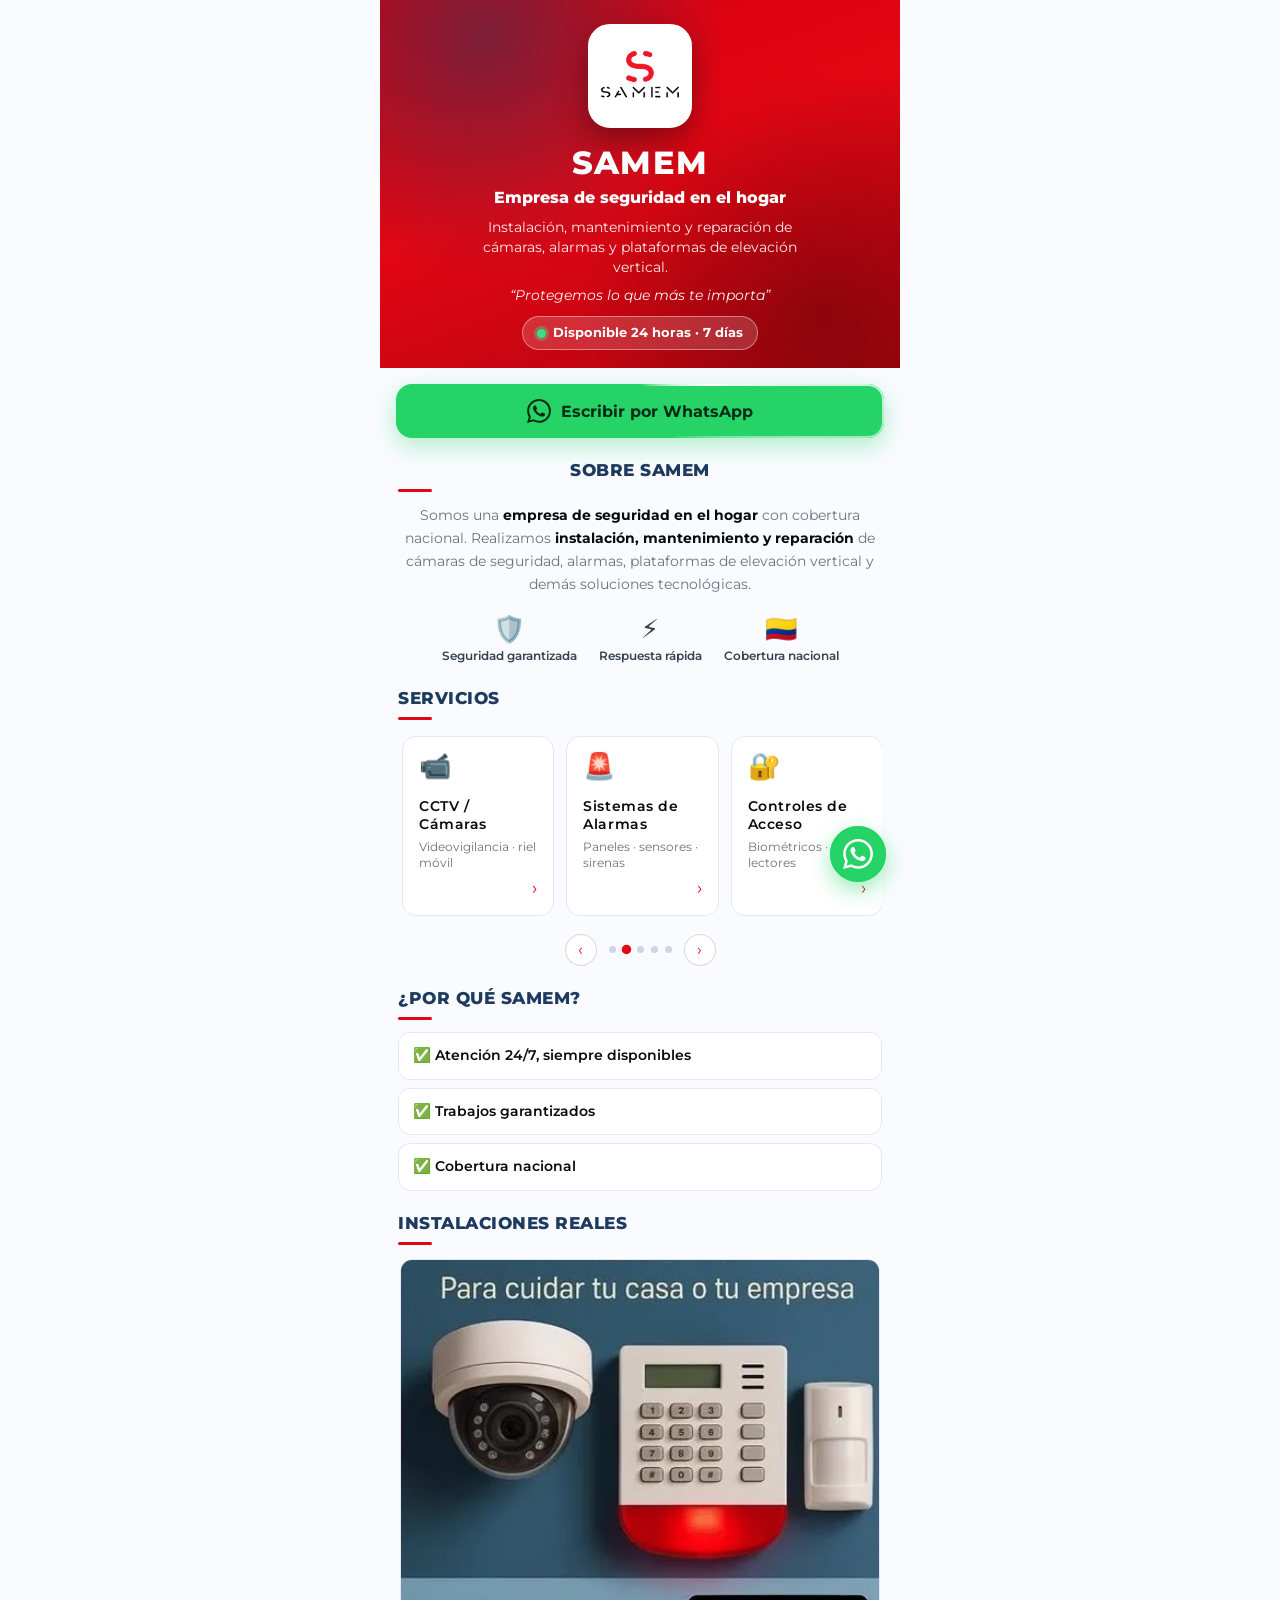
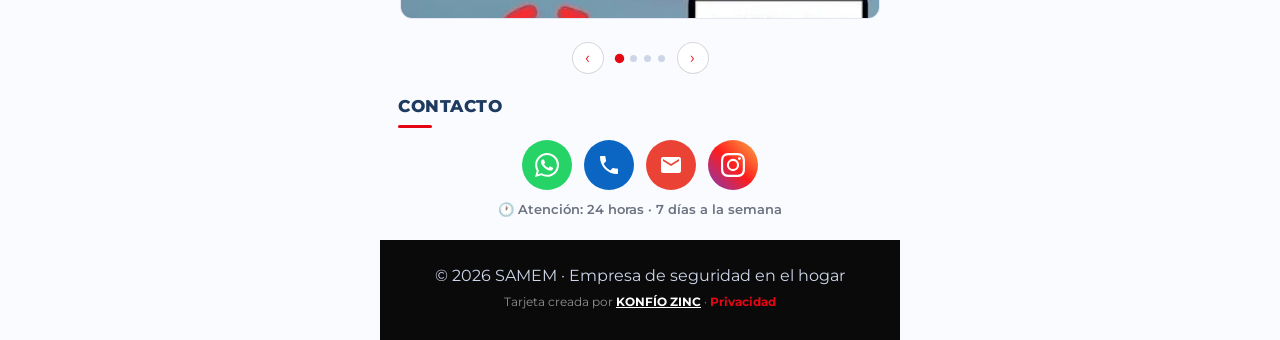
<file: index.html>
<!DOCTYPE html>
<html lang="es-CO">
<head>
<meta charset="UTF-8">
<meta name="viewport" content="width=device-width, initial-scale=1.0">
<meta name="theme-color" content="#E30613">
<title>SAMEM · Empresa de seguridad en el hogar — Cámaras, alarmas y ascensores</title>
<meta name="description" content="SAMEM · Empresa de seguridad en el hogar. Instalación, mantenimiento y reparación de cámaras de seguridad, alarmas, plataformas de elevación vertical y solucio…">
<meta name="author" content="SAMEM">
<meta name="robots" content="index, follow, max-image-preview:large">
<link rel="canonical" href="https://konfiozinc.github.io/samem/">

<!-- Open Graph -->
<meta property="og:type" content="website">
<meta property="og:site_name" content="SAMEM">
<meta property="og:locale" content="es_CO">
<meta property="og:url" content="https://konfiozinc.github.io/samem/">
<meta property="og:title" content="SAMEM · Empresa de seguridad en el hogar">
<meta property="og:description" content="Empresa de seguridad en el hogar. Instalación, mantenimiento y reparación de cámaras, alarmas, plataformas de elevación vertical y soluciones tecnológicas.">
<meta property="og:image" content="https://konfiozinc.github.io/samem/assets/img/og-samem.png">
<meta property="og:image:width" content="1200">
<meta property="og:image:height" content="630">
<meta property="og:image:alt" content="SAMEM — Empresa de seguridad en el hogar">

<!-- Twitter -->
<meta name="twitter:card" content="summary_large_image">
<meta name="twitter:title" content="SAMEM · Empresa de seguridad en el hogar">
<meta name="twitter:description" content="Empresa de seguridad en el hogar. Instalación, mantenimiento y reparación de cámaras, alarmas, plataformas de elevación vertical y soluciones tecnológicas.">
<meta name="twitter:image" content="https://konfiozinc.github.io/samem/assets/img/og-samem.png">

<!-- PWA -->
<link rel="manifest" href="manifest.json">
<link rel="icon" type="image/png" href="assets/img/favicon-64.png">
<link rel="apple-touch-icon" href="assets/img/apple-touch-180.png">

<!-- JSON-LD -->
<script type="application/ld+json">
{
  "@context": "https://schema.org",
  "@type": "ProfessionalService",
  "name": "SAMEM",
  "description": "Empresa de seguridad en el hogar. Instalación, mantenimiento y reparación de cámaras de seguridad, alarmas, plataformas de elevación vertical y soluciones tecnológicas.",
  "slogan": "Empresa de seguridad en el hogar",
  "telephone": "+573225288034",
  "email": "samemsoluciones@gmail.com",
  "url": "https://konfiozinc.github.io/samem/",
  "image": "https://konfiozinc.github.io/samem/assets/img/logo.jpeg",
  "priceRange": "$$",
  "areaServed": { "@type": "Country", "name": "Colombia" },
  "openingHoursSpecification": { "@type": "OpeningHoursSpecification", "dayOfWeek": ["Monday","Tuesday","Wednesday","Thursday","Friday","Saturday","Sunday"], "opens": "00:00", "closes": "23:59" },
  "sameAs": ["https://www.instagram.com/samemsoluciones"]
}
</script>

<link rel="preconnect" href="https://fonts.googleapis.com">
<link rel="preconnect" href="https://fonts.gstatic.com" crossorigin>
<link href="https://fonts.googleapis.com/css2?family=Montserrat:wght@400;500;600;700;800&display=swap" rel="stylesheet">
<link rel="stylesheet" href="styles.css">
    <link rel="icon" type="image/svg+xml" href="favicon.svg">
</head>
<body>
<a class="skip-link" href="#contenido">Saltar al contenido</a>

<main id="contenido" class="contenedor">
  <!-- ═══ HERO ═══ -->
  <header class="hero">
    <img class="logo" src="assets/img/logo.jpeg" alt="Logo de SAMEM" decoding="async">
    <h1 class="nombre">SAMEM</h1>
    <p class="tagline">Empresa de seguridad en el hogar</p>
    <p class="descripcion">Instalación, mantenimiento y reparación de cámaras, alarmas y plataformas de elevación vertical.</p>
    <p class="lema">“Protegemos lo que más te importa”</p>
    <span class="estado"><span class="punto" aria-hidden="true"></span> Disponible 24 horas · 7 días</span>
  </header>

  <!-- ═══ CTA WhatsApp ═══ -->
  <a class="cta-wa" href="https://wa.me/573225288034?text=Hola%20Johnatan%2C%20quiero%20informaci%C3%B3n%20sobre%20los%20servicios%20de%20SAMEM" target="_blank" rel="noopener">
    <svg viewBox="0 0 24 24" aria-hidden="true"><path d="M17.472 14.382c-.297-.149-1.758-.867-2.03-.967-.273-.099-.471-.148-.67.15-.197.297-.767.966-.94 1.164-.173.199-.347.223-.644.075-.297-.15-1.255-.463-2.39-1.475-.883-.788-1.48-1.761-1.653-2.059-.173-.297-.018-.458.13-.606.134-.133.298-.347.446-.52.149-.174.198-.298.298-.497.099-.198.05-.371-.025-.52-.075-.149-.669-1.612-.916-2.207-.242-.579-.487-.5-.669-.51-.173-.008-.371-.01-.57-.01-.198 0-.52.074-.792.372-.272.297-1.04 1.016-1.04 2.479 0 1.462 1.065 2.875 1.213 3.074.149.198 2.096 3.2 5.077 4.487.709.306 1.262.489 1.694.625.712.227 1.36.195 1.871.118.571-.085 1.758-.719 2.006-1.413.248-.694.248-1.289.173-1.413-.074-.124-.272-.198-.57-.347m-5.421 7.403h-.004a9.87 9.87 0 01-5.031-1.378l-.361-.214-3.741.982.998-3.648-.235-.374a9.86 9.86 0 01-1.51-5.26c.001-5.45 4.436-9.884 9.888-9.884 2.64 0 5.122 1.03 6.988 2.898a9.825 9.825 0 012.893 6.994c-.003 5.45-4.437 9.884-9.885 9.884m8.413-18.297A11.815 11.815 0 0012.05 0C5.495 0 .16 5.335.157 11.892c0 2.096.547 4.142 1.588 5.945L.057 24l6.305-1.654a11.882 11.882 0 005.683 1.448h.005c6.554 0 11.89-5.335 11.893-11.893a11.821 11.821 0 00-3.48-8.413z"/></svg>
    Escribir por WhatsApp
  </a>

  <!-- ═══ SOBRE SAMEM ═══ -->
  <section class="seccion sobre-samem" id="sobre" aria-labelledby="titulo-sobre">
    <h2 id="titulo-sobre" class="titulo">Sobre SAMEM</h2>
    <p class="sobre-texto">
      Somos una <strong>empresa de seguridad en el hogar</strong> con cobertura nacional.
      Realizamos <strong>instalación, mantenimiento y reparación</strong> de cámaras
      de seguridad, alarmas, plataformas de elevación vertical y demás soluciones
      tecnológicas.
    </p>
    <div class="sobre-diferenciales">
      <div class="diferencial">
        <span class="icono">🛡️</span>
        <span>Seguridad garantizada</span>
      </div>
      <div class="diferencial">
        <span class="icono">⚡</span>
        <span>Respuesta rápida</span>
      </div>
      <div class="diferencial">
        <span class="icono">🇨🇴</span>
        <span>Cobertura nacional</span>
      </div>
    </div>
  </section>

  <!-- ═══ SERVICIOS ═══ -->
  <section class="seccion" aria-labelledby="titulo-servicios">
    <h2 id="titulo-servicios" class="titulo">Servicios</h2>
    <div class="carrusel-servicios" data-carrusel data-label="servicio">
      <div class="servicios-track" data-track>
        <button class="servicio" type="button" data-servicio="cctv">
          <span class="ico" aria-hidden="true">📹</span>
          <span class="nombre">CCTV / Cámaras</span>
          <span class="desc">Videovigilancia · riel móvil</span>
          <span class="flecha" aria-hidden="true">›</span>
        </button>
        <button class="servicio" type="button" data-servicio="alarma">
          <span class="ico" aria-hidden="true">🚨</span>
          <span class="nombre">Sistemas de Alarmas</span>
          <span class="desc">Paneles · sensores · sirenas</span>
          <span class="flecha" aria-hidden="true">›</span>
        </button>
        <button class="servicio" type="button" data-servicio="acceso">
          <span class="ico" aria-hidden="true">🔐</span>
          <span class="nombre">Controles de Acceso</span>
          <span class="desc">Biométricos · lectores</span>
          <span class="flecha" aria-hidden="true">›</span>
        </button>
        <button class="servicio" type="button" data-servicio="portero">
          <span class="ico" aria-hidden="true">📞</span>
          <span class="nombre">Video Porteros</span>
          <span class="desc">Intercomunicadores</span>
          <span class="flecha" aria-hidden="true">›</span>
        </button>
        <button class="servicio" type="button" data-servicio="ascensor">
          <span class="ico" aria-hidden="true">🛗</span>
          <span class="nombre">Mantenimiento de Ascensores</span>
          <span class="desc">Preventivo y correctivo</span>
          <span class="flecha" aria-hidden="true">›</span>
        </button>
      </div>
      <div class="carrusel-nav">
        <button class="carrusel-arrow prev" data-prev type="button" aria-label="Servicio anterior">‹</button>
        <div class="carrusel-dots" data-dots></div>
        <button class="carrusel-arrow next" data-next type="button" aria-label="Servicio siguiente">›</button>
      </div>
    </div>
  </section>

  <!-- ═══ POR QUÉ ELEGIRNOS ═══ -->
  <section class="seccion" aria-labelledby="titulo-porque">
    <h2 id="titulo-porque" class="titulo">¿Por qué SAMEM?</h2>
    <ul class="porque">
      <li>✅ Atención 24/7, siempre disponibles</li>
      <li>✅ Trabajos garantizados</li>
      <li>✅ Cobertura nacional</li>
    </ul>
  </section>

  <!-- ═══ GALERÍA (CARRUSEL) ═══ -->
  <section class="seccion" aria-labelledby="titulo-galeria">
    <h2 id="titulo-galeria" class="titulo">Instalaciones reales</h2>
    <div class="carrusel" data-carrusel data-label="imagen" data-autoplay>
      <div class="carrusel-track" data-track>
        <div class="slide"><img src="assets/img/servicio-cctv.webp" alt="Instalación de cámaras de seguridad SAMEM" loading="lazy" width="800" height="600"></div>
        <div class="slide"><img src="assets/img/servicio-alarma.webp" alt="Sistema de alarmas SAMEM" loading="lazy" width="800" height="600"></div>
        <div class="slide"><img src="assets/img/servicio-acceso.webp" alt="Control de acceso SAMEM" loading="lazy" width="800" height="600"></div>
        <div class="slide"><img src="assets/img/servicio-portero.webp" alt="Video portero SAMEM" loading="lazy" width="800" height="600"></div>
      </div>
      <div class="carrusel-nav">
        <button class="carrusel-arrow prev" data-prev type="button" aria-label="Imagen anterior">‹</button>
        <div class="carrusel-dots" data-dots></div>
        <button class="carrusel-arrow next" data-next type="button" aria-label="Imagen siguiente">›</button>
      </div>
    </div>
  </section>

  <!-- ═══ CONTACTO ═══ -->
  <section class="seccion" aria-labelledby="titulo-contacto">
    <h2 id="titulo-contacto" class="titulo">Contacto</h2>
    <div class="contacto-botones">
      <a class="btn-contacto whatsapp" href="https://wa.me/573225288034?text=Hola%20Johnatan%2C%20quiero%20informaci%C3%B3n%20sobre%20los%20servicios%20de%20SAMEM" target="_blank" rel="noopener" aria-label="Contactar por WhatsApp" title="WhatsApp">
        <svg viewBox="0 0 24 24" aria-hidden="true"><path d="M17.472 14.382c-.297-.149-1.758-.867-2.03-.967-.273-.099-.471-.148-.67.15-.197.297-.767.966-.94 1.164-.173.199-.347.223-.644.075-.297-.15-1.255-.463-2.39-1.475-.883-.788-1.48-1.761-1.653-2.059-.173-.297-.018-.458.13-.606.134-.133.298-.347.446-.52.149-.174.198-.298.298-.497.099-.198.05-.371-.025-.52-.075-.149-.669-1.612-.916-2.207-.242-.579-.487-.5-.669-.51-.173-.008-.371-.01-.57-.01-.198 0-.52.074-.792.372-.272.297-1.04 1.016-1.04 2.479 0 1.462 1.065 2.875 1.213 3.074.149.198 2.096 3.2 5.077 4.487.709.306 1.262.489 1.694.625.712.227 1.36.195 1.871.118.571-.085 1.758-.719 2.006-1.413.248-.694.248-1.289.173-1.413-.074-.124-.272-.198-.57-.347m-5.421 7.403h-.004a9.87 9.87 0 01-5.031-1.378l-.361-.214-3.741.982.998-3.648-.235-.374a9.86 9.86 0 01-1.51-5.26c.001-5.45 4.436-9.884 9.888-9.884 2.64 0 5.122 1.03 6.988 2.898a9.825 9.825 0 012.893 6.994c-.003 5.45-4.437 9.884-9.885 9.884m8.413-18.297A11.815 11.815 0 0012.05 0C5.495 0 .16 5.335.157 11.892c0 2.096.547 4.142 1.588 5.945L.057 24l6.305-1.654a11.882 11.882 0 005.683 1.448h.005c6.554 0 11.89-5.335 11.893-11.893a11.821 11.821 0 00-3.48-8.413z"/></svg>
      </a>
      <a class="btn-contacto telefono" href="tel:+573225288024" aria-label="Llamar por teléfono" title="Llamar">
        <svg viewBox="0 0 24 24" aria-hidden="true"><path d="M6.62 10.79c1.44 2.83 3.76 5.14 6.59 6.59l2.2-2.2c.27-.27.67-.36 1.02-.24 1.12.37 2.33.57 3.57.57.55 0 1 .45 1 1V20c0 .55-.45 1-1 1-9.39 0-17-7.61-17-17 0-.55.45-1 1-1h3.5c.55 0 1 .45 1 1 0 1.25.2 2.45.57 3.57.11.35.03.74-.25 1.02l-2.2 2.2z"/></svg>
      </a>
      <a class="btn-contacto correo" href="mailto:samemsoluciones@gmail.com" aria-label="Enviar correo electrónico" title="Correo">
        <svg viewBox="0 0 24 24" aria-hidden="true"><path d="M20 4H4c-1.1 0-2 .9-2 2v12c0 1.1.9 2 2 2h16c1.1 0 2-.9 2-2V6c0-1.1-.9-2-2-2zm0 4-8 5-8-5V6l8 5 8-5v2z"/></svg>
      </a>
      <a class="btn-contacto instagram" href="https://www.instagram.com/samemsoluciones" target="_blank" rel="noopener" aria-label="Ver Instagram" title="Instagram">
        <svg viewBox="0 0 24 24" aria-hidden="true"><path d="M12 2.163c3.204 0 3.584.012 4.85.07 3.252.148 4.771 1.691 4.919 4.919.058 1.265.069 1.645.069 4.849 0 3.205-.012 3.584-.069 4.849-.149 3.225-1.664 4.771-4.919 4.919-1.266.058-1.644.07-4.85.07-3.204 0-3.584-.012-4.849-.07-3.26-.149-4.771-1.699-4.919-4.92-.058-1.265-.07-1.644-.07-4.849 0-3.204.013-3.583.07-4.849.149-3.227 1.664-4.771 4.919-4.919 1.266-.057 1.645-.069 4.849-.069zM12 0C8.741 0 8.333.014 7.053.072 2.695.272.273 2.69.073 7.052.014 8.333 0 8.741 0 12c0 3.259.014 3.668.072 4.948.2 4.358 2.618 6.78 6.98 6.98C8.333 23.986 8.741 24 12 24c3.259 0 3.668-.014 4.948-.072 4.354-.2 6.782-2.618 6.979-6.98.059-1.28.073-1.689.073-4.948 0-3.259-.014-3.667-.072-4.947-.196-4.354-2.617-6.78-6.979-6.98C15.668.014 15.259 0 12 0zm0 5.838a6.162 6.162 0 100 12.324 6.162 6.162 0 000-12.324zM12 16a4 4 0 110-8 4 4 0 010 8zm6.406-11.845a1.44 1.44 0 100 2.881 1.44 1.44 0 000-2.881z"/></svg>
      </a>
    </div>
    <p class="horario">🕐 Atención: 24 horas · 7 días a la semana</p>
  </section>

  <!-- ═══ FOOTER ═══ -->
  <footer class="footer">
    <p>© <span id="anio"></span> SAMEM · Empresa de seguridad en el hogar</p>
    <p class="konfio">Tarjeta creada por <a href="https://konfiozinc.github.io/card/" target="_blank" rel="noopener" style="color: #ffffff; text-decoration: underline; font-weight: bold;">KONFÍO ZINC</a> · <a href="privacidad.html">Privacidad</a></p>
  </footer>
</main>

<!-- ═══ WHATSAPP FLOTANTE ═══ -->
<div class="wa-ancla">
  <a class="wa" href="https://wa.me/573225288034?text=Hola%20Johnatan%2C%20quiero%20informaci%C3%B3n%20sobre%20los%20servicios%20de%20SAMEM" target="_blank" rel="noopener" aria-label="Contactar por WhatsApp">
    <svg viewBox="0 0 24 24" aria-hidden="true"><path d="M17.472 14.382c-.297-.149-1.758-.867-2.03-.967-.273-.099-.471-.148-.67.15-.197.297-.767.966-.94 1.164-.173.199-.347.223-.644.075-.297-.15-1.255-.463-2.39-1.475-.883-.788-1.48-1.761-1.653-2.059-.173-.297-.018-.458.13-.606.134-.133.298-.347.446-.52.149-.174.198-.298.298-.497.099-.198.05-.371-.025-.52-.075-.149-.669-1.612-.916-2.207-.242-.579-.487-.5-.669-.51-.173-.008-.371-.01-.57-.01-.198 0-.52.074-.792.372-.272.297-1.04 1.016-1.04 2.479 0 1.462 1.065 2.875 1.213 3.074.149.198 2.096 3.2 5.077 4.487.709.306 1.262.489 1.694.625.712.227 1.36.195 1.871.118.571-.085 1.758-.719 2.006-1.413.248-.694.248-1.289.173-1.413-.074-.124-.272-.198-.57-.347m-5.421 7.403h-.004a9.87 9.87 0 01-5.031-1.378l-.361-.214-3.741.982.998-3.648-.235-.374a9.86 9.86 0 01-1.51-5.26c.001-5.45 4.436-9.884 9.888-9.884 2.64 0 5.122 1.03 6.988 2.898a9.825 9.825 0 012.893 6.994c-.003 5.45-4.437 9.884-9.885 9.884m8.413-18.297A11.815 11.815 0 0012.05 0C5.495 0 .16 5.335.157 11.892c0 2.096.547 4.142 1.588 5.945L.057 24l6.305-1.654a11.882 11.882 0 005.683 1.448h.005c6.554 0 11.89-5.335 11.893-11.893a11.821 11.821 0 00-3.48-8.413z"/></svg>
  </a>
</div>

<!-- ═══ MODAL ═══ -->
<div class="overlay" id="overlay" role="dialog" aria-modal="true" aria-label="Detalle del servicio">
  <div class="sheet">
    <button class="cerrar" id="btnCerrar" type="button" aria-label="Cerrar">✕</button>
    <div id="modalBody"></div>
  </div>
</div>

<script src="app.js" defer></script>
</body>
</html>
</file>
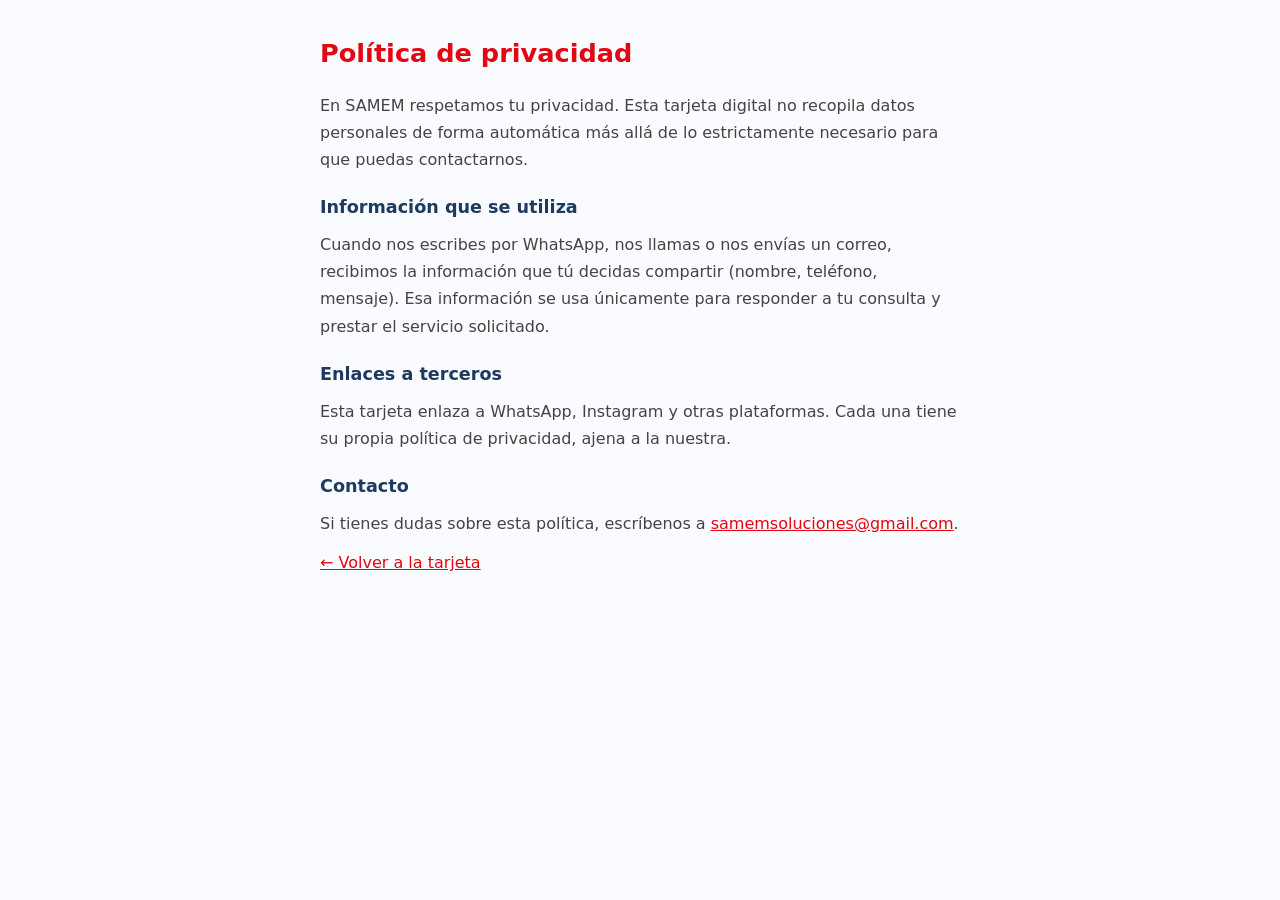
<file: privacidad.html>
<!DOCTYPE html>
<html lang="es">
<head>
  <meta charset="UTF-8" />
  <meta name="viewport" content="width=device-width, initial-scale=1.0" />
  <title>Política de privacidad — SAMEM</title>
  <meta name="robots" content="noindex" />
  <link rel="icon" type="image/png" href="assets/img/favicon-64.png" />
  <style>
    *{box-sizing:border-box;margin:0;padding:0}
    body{background:#FAFBFF;color:#0A0A0A;font-family:'Montserrat',system-ui,sans-serif;line-height:1.7;padding:32px 18px;display:flex;justify-content:center}
    .caja{max-width:640px}
    h1{color:#E30613;font-size:1.6rem;margin-bottom:16px}
    h2{font-size:1.1rem;margin:20px 0 8px;color:#1E3A5F}
    p{color:#444;margin-bottom:12px}
    a{color:#E30613}
  </style>
    <meta name="description" content="Política de privacidad de SAMEM. Tarjeta digital creada por KONFÍO ZINC.">
    <meta property="og:title" content="Política de privacidad · SAMEM">
    <meta property="og:description" content="Política de privacidad de SAMEM. Tarjeta digital creada por KONFÍO ZINC.">
    <meta property="og:image" content="https://konfiozinc.github.io/card/assets/img/og/og-tarjetas-digitales.png">
    <meta property="og:image:width" content="1200">
    <meta property="og:image:height" content="630">
    <meta property="og:type" content="website">
    <meta property="og:site_name" content="KONFÍO ZINC">
    <meta property="og:locale" content="es_CO">
    <link rel="icon" type="image/svg+xml" href="favicon.svg">
</head>
<body>
  <main class="caja">
    <h1>Política de privacidad</h1>
    <p>En SAMEM respetamos tu privacidad. Esta tarjeta digital no recopila datos personales de forma automática más allá de lo estrictamente necesario para que puedas contactarnos.</p>

    <h2>Información que se utiliza</h2>
    <p>Cuando nos escribes por WhatsApp, nos llamas o nos envías un correo, recibimos la información que tú decidas compartir (nombre, teléfono, mensaje). Esa información se usa únicamente para responder a tu consulta y prestar el servicio solicitado.</p>

    <h2>Enlaces a terceros</h2>
    <p>Esta tarjeta enlaza a WhatsApp, Instagram y otras plataformas. Cada una tiene su propia política de privacidad, ajena a la nuestra.</p>

    <h2>Contacto</h2>
    <p>Si tienes dudas sobre esta política, escríbenos a <a href="mailto:samemsoluciones@gmail.com">samemsoluciones@gmail.com</a>.</p>

    <p><a href="./">← Volver a la tarjeta</a></p>
  </main>
</body>
</html>
</file>
<file: styles.css>
:root{
  --rojo:#E30613; --rojo-osc:#b0050f; --azul:#1E3A5F; --negro:#0A0A0A;
  --blanco:#FFFFFF; --gris:#6B7280; --fondo:#FAFBFF; --fondo-suave:#F1F4FB;
  --borde:#E3E8F2; --radio:16px; --t:'Montserrat',system-ui,sans-serif;
}
*{box-sizing:border-box;margin:0;padding:0}
html{scroll-behavior:smooth}
body{font-family:var(--t);background:var(--fondo);color:var(--negro);line-height:1.5;display:flex;justify-content:center}
button{font-family:var(--t)} a{text-decoration:none;color:inherit} img{max-width:100%;height:auto}
:focus-visible{outline:3px solid var(--azul);outline-offset:2px;border-radius:6px}
.skip-link{position:absolute;left:-9999px;top:0;background:var(--rojo);color:#fff;padding:10px 16px;border-radius:0 0 10px 0;z-index:100;font-weight:700}
.skip-link:focus{left:0}
.contenedor{width:100%;max-width:520px;min-height:100vh;background:var(--fondo)}

/* HERO */
.hero{position:relative;overflow:hidden;text-align:center;padding:24px 20px 18px;background:linear-gradient(160deg,#d5000f 0%,var(--rojo) 45%,var(--rojo-osc) 100%);color:#fff}
.hero::before{content:"";position:absolute;inset:0;background:radial-gradient(circle at 20% 10%,rgba(30,58,95,.5),transparent 45%),radial-gradient(circle at 85% 85%,rgba(0,0,0,.25),transparent 45%)}
.hero *{position:relative}
.logo{width:104px;height:104px;border-radius:22px;object-fit:contain;background:#fff;padding:7px;border:3px solid #fff;box-shadow:0 12px 30px rgba(0,0,0,.35),0 0 0 0 rgba(255,255,255,.5);animation:resaltar 3s ease-in-out infinite}
@keyframes resaltar{0%,100%{box-shadow:0 12px 30px rgba(0,0,0,.35),0 0 0 0 rgba(255,255,255,.5)}50%{box-shadow:0 14px 34px rgba(0,0,0,.4),0 0 0 10px rgba(255,255,255,.12)}}
.nombre{font-size:2rem;font-weight:800;letter-spacing:.04em;margin-top:10px;line-height:1.1}
.tagline{font-size:1rem;font-weight:800;margin-top:6px}
.descripcion{font-size:.85rem;color:rgba(255,255,255,.92);max-width:320px;margin:8px auto 0;line-height:1.45}
.lema{font-style:italic;font-size:.88rem;margin-top:8px;opacity:.95}
.estado{display:inline-flex;align-items:center;gap:7px;margin-top:10px;background:rgba(255,255,255,.16);border:1px solid rgba(255,255,255,.4);padding:6px 14px;border-radius:30px;font-size:.8rem;font-weight:700}
.estado .punto{width:9px;height:9px;border-radius:50%;background:#3DDC84;box-shadow:0 0 0 3px rgba(61,220,132,.35);animation:latido 1.6s infinite}
@keyframes latido{0%,100%{opacity:1}50%{opacity:.4}}

/* CTA WhatsApp */
.cta-wa{position:relative;display:flex;align-items:center;justify-content:center;gap:10px;margin:16px 16px 0;padding:15px 18px;border-radius:16px;background:#25D366;color:#062b16;font-size:1.02rem;font-weight:700;box-shadow:0 8px 24px rgba(37,211,102,.35);transition:transform .16s}
.cta-wa::before{content:"";position:absolute;inset:0;border-radius:16px;padding:2px;background:conic-gradient(from var(--angulo),transparent 0deg,#fff 70deg,transparent 130deg);-webkit-mask:linear-gradient(#fff 0 0) content-box,linear-gradient(#fff 0 0);-webkit-mask-composite:xor;mask:linear-gradient(#fff 0 0) content-box,linear-gradient(#fff 0 0);mask-composite:exclude;animation:girar-borde 3s linear infinite;pointer-events:none}
@property --angulo{syntax:'<angle>';initial-value:0deg;inherits:false}
@keyframes girar-borde{to{--angulo:360deg}}
.cta-wa:hover{transform:translateY(-1px)}
.cta-wa svg{width:24px;height:24px;fill:#062b16}

/* SECCIONES */
.seccion{padding:20px 18px 0}
.titulo{font-size:1.05rem;font-weight:800;color:var(--azul);margin-bottom:12px;text-transform:uppercase;letter-spacing:.03em}
.titulo::after{content:"";display:block;width:34px;height:3px;margin-top:6px;background:var(--rojo);border-radius:2px}

/* SERVICIOS — carrusel dinámico */
.carrusel-servicios{position:relative}
.servicios-track{display:flex;overflow-x:auto;scroll-snap-type:x mandatory;-webkit-overflow-scrolling:touch;gap:12px;padding:4px 4px 8px;scrollbar-width:none}
.servicios-track::-webkit-scrollbar{display:none}
.servicio{flex:0 0 78%;scroll-snap-align:center;display:flex;flex-direction:column;gap:6px;text-align:left;background:#fff;border:1px solid var(--borde);border-radius:14px;padding:16px 16px;cursor:pointer;color:var(--negro);transition:transform .16s,box-shadow .16s}
.servicio:hover{transform:translateY(-2px);box-shadow:0 4px 12px rgba(0,0,0,.1)}
.servicio .ico{font-size:26px;line-height:1;margin-bottom:2px}
.servicio .nombre{font-size:.9rem;font-weight:600;color:#0A0A0A;line-height:1.25}
.servicio .desc{font-size:.76rem;color:var(--gris);line-height:1.3}
.servicio .flecha{font-size:18px;color:var(--rojo);margin-top:auto;align-self:flex-end}
@media(min-width:768px){ .servicio{flex-basis:32%} }

/* POR QUÉ */
.porque{list-style:none;display:flex;flex-direction:column;gap:8px}
.porque li{background:#fff;border:1px solid var(--borde);border-radius:12px;padding:12px 14px;font-size:.9rem;font-weight:600}

/* SOBRE SAMEM */
.sobre-samem{text-align:center}
.sobre-texto{font-size:.9rem;color:var(--gris);line-height:1.6;max-width:480px;margin:0 auto 20px}
.sobre-texto strong{color:var(--negro)}
.sobre-diferenciales{display:flex;justify-content:center;gap:22px;flex-wrap:wrap}
.diferencial{display:flex;flex-direction:column;align-items:center;gap:5px;font-size:.78rem;color:#374151;font-weight:600;min-width:88px}
.diferencial .icono{font-size:26px;line-height:1}

/* GALERÍA — CARRUSEL */
.carrusel{position:relative}
.carrusel-track{display:flex;overflow-x:auto;scroll-snap-type:x mandatory;-webkit-overflow-scrolling:touch;gap:10px;padding:2px 2px 6px;scrollbar-width:none}
.carrusel-track::-webkit-scrollbar{display:none}
.carrusel-track .slide{flex:0 0 100%;scroll-snap-align:center}
.carrusel-track .slide img{width:100%;aspect-ratio:4/3;object-fit:cover;border-radius:12px;border:1px solid var(--borde)}
.carrusel-nav{display:flex;align-items:center;justify-content:center;gap:12px;margin-top:10px}
.carrusel-arrow{width:32px;height:32px;flex-shrink:0;display:grid;place-items:center;border-radius:50%;border:1px solid rgba(0,0,0,.15);background:#fff;color:var(--rojo);cursor:pointer;font-size:16px;line-height:1}
.carrusel-arrow:hover{background:var(--fondo-suave)}
.carrusel-dots{display:flex;gap:7px}
.carrusel-dots .dot{width:7px;height:7px;border-radius:50%;background:#cdd5e6;border:none;padding:0;cursor:pointer;transition:background .2s,transform .2s}
.carrusel-dots .dot.active{background:var(--rojo);transform:scale(1.35)}

/* CONTACTO — botones pequeños horizontales */
.contacto-botones{display:flex;justify-content:center;gap:12px}
.btn-contacto{display:flex;align-items:center;justify-content:center;width:50px;height:50px;border-radius:50%;border:none;color:#fff;cursor:pointer;text-decoration:none;transition:transform .2s,box-shadow .2s;flex-shrink:0}
.btn-contacto:hover{transform:translateY(-2px);box-shadow:0 4px 12px rgba(0,0,0,.15)}
.btn-contacto svg{width:24px;height:24px;fill:#fff}
.btn-contacto.whatsapp{background:#25D366}
.btn-contacto.telefono{background:#0A66C2}
.btn-contacto.correo{background:#EA4335}
.btn-contacto.instagram{background:linear-gradient(45deg,#833AB4,#FD1D1D,#FCB045)}
.horario{text-align:center;font-size:.82rem;color:var(--gris);margin-top:10px;font-weight:600}

/* FOOTER */
.footer{text-align:center;padding:24px 18px 28px;margin-top:20px;background:var(--negro);color:#cdd6ea}
.footer .konfio{margin-top:6px;font-size:.74rem;color:rgba(255,255,255,.55)}
.footer .konfio a{color:var(--rojo);font-weight:700}

/* WhatsApp flotante — anclado al contenedor */
.wa-ancla{position:fixed;left:50%;width:min(520px,100vw);transform:translateX(-50%);bottom:calc(18px + env(safe-area-inset-bottom,0px));display:flex;justify-content:flex-end;padding-right:14px;z-index:60;pointer-events:none}
.wa{position:relative;flex:0 0 auto;width:56px;height:56px;border-radius:50%;background:#25D366;display:flex;align-items:center;justify-content:center;box-shadow:0 8px 22px rgba(37,211,102,.45);pointer-events:auto}
.wa svg{width:30px;height:30px;fill:#fff}
.wa::before,.wa::after{content:"";position:absolute;inset:0;border-radius:50%;border:2px solid rgba(37,211,102,.6);animation:anillo 2.2s ease-out infinite}
.wa::after{animation-delay:1.1s;border-color:rgba(37,211,102,.4)}
@keyframes anillo{0%{transform:scale(1);opacity:.8}100%{transform:scale(1.8);opacity:0}}

/* MODAL */
.overlay{position:fixed;inset:0;z-index:200;background:rgba(10,10,10,.76);display:none;align-items:flex-end;justify-content:center;backdrop-filter:blur(4px)}
.overlay.activo{display:flex}
.sheet{width:100%;max-width:520px;max-height:88vh;overflow-y:auto;background:#fff;border-top:3px solid var(--rojo);border-radius:22px 22px 0 0;padding:18px 18px 30px;animation:subir .3s ease;position:relative}
@keyframes subir{from{transform:translateY(100%)}to{transform:translateY(0)}}
.sheet .cerrar{position:absolute;top:14px;right:14px;background:var(--fondo-suave);border:none;border-radius:50%;width:34px;height:34px;font-size:1rem;cursor:pointer;color:var(--gris);z-index:5}
.sheet h3{font-size:1.25rem;color:var(--azul);margin:10px 0 6px}
.sheet .modal-img{width:100%;aspect-ratio:4/3;object-fit:cover;border-radius:14px;border:1px solid var(--borde);margin:6px 0 12px}
.sheet .desc{font-size:.9rem;color:var(--gris);line-height:1.55}
.sheet .puntos{margin:12px 0 16px;list-style:none}
.sheet .puntos li{position:relative;padding:5px 0 5px 20px;font-size:.88rem}
.sheet .puntos li::before{content:"◆";position:absolute;left:0;color:var(--rojo);font-size:.7rem;top:8px}
.boton-wa{display:flex;align-items:center;justify-content:center;gap:8px;background:#25D366;color:#062b16;padding:13px 18px;border-radius:14px;font-weight:700;font-size:.95rem;box-shadow:0 6px 16px rgba(37,211,102,.3)}

@media(min-width:768px){ .overlay{align-items:center;padding:20px} .sheet{border-radius:22px;border:1px solid var(--borde)} }
@media(prefers-reduced-motion:reduce){ *{animation:none!important;transition:none!important} }
</file>
